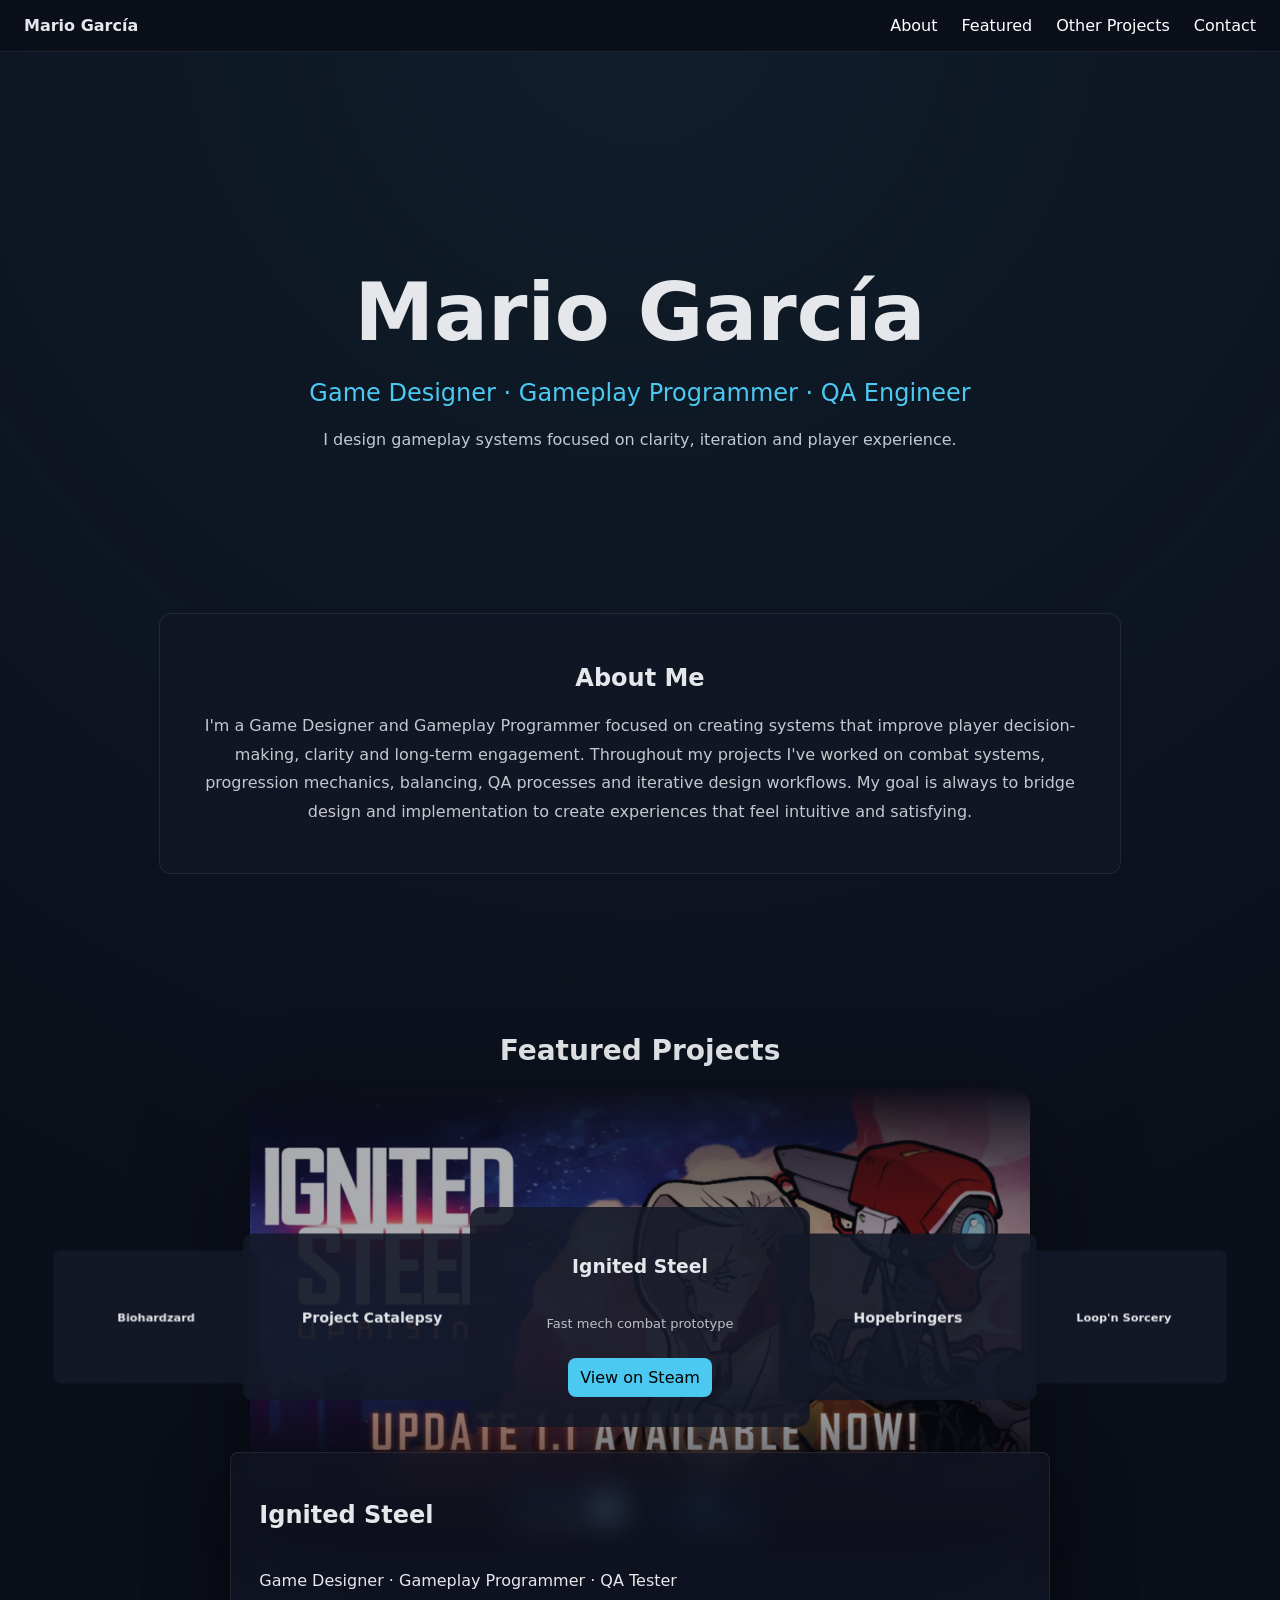
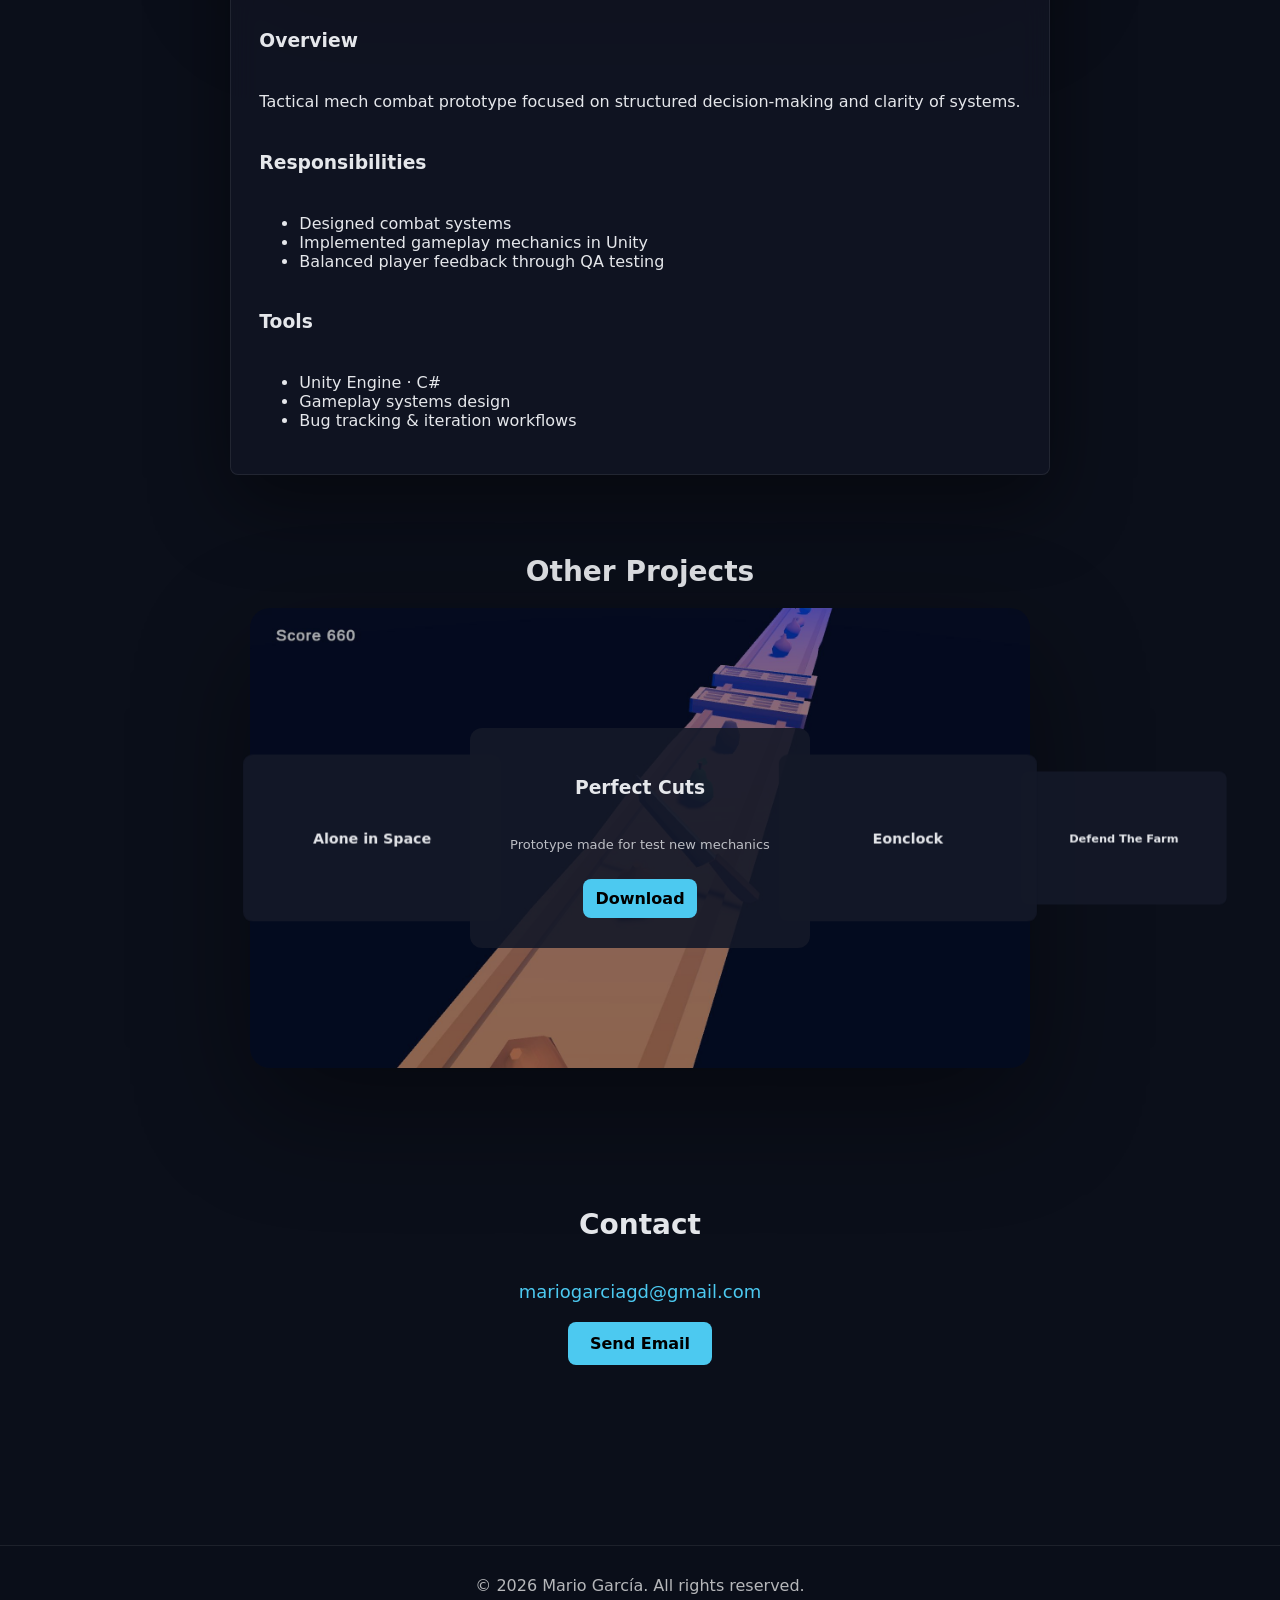
<file: index.html>
<!DOCTYPE html>
<html lang="en">
<head>
<meta charset="UTF-8">
<meta name="viewport" content="width=device-width, initial-scale=1.0">
<title>Mario García Portfolio</title>
<link rel="stylesheet" href="style.css">
</head>

<body>

<div class="bg"></div>

<nav>
  <div><b>Mario García</b></div>

  <div class="nav-links">
    <a href="#aboutMe">About</a>
    <a href="#projects">Featured</a>
    <a href="#otherProjects">Other Projects</a>
    <a href="#contact">Contact</a>
  </div>
</nav>

<section class="hero" id="aboutMe">
  <div class="content">
    <h1>Mario García</h1>
    <h2>Game Designer · Gameplay Programmer · QA Engineer</h2>
    <p>I design gameplay systems focused on clarity, iteration and player experience.</p>
  </div>
</section>

<section class="about-section">

  <h2>About Me</h2>

  <p>
    I'm a Game Designer and Gameplay Programmer focused on creating
    systems that improve player decision-making, clarity and long-term
    engagement.

    Throughout my projects I've worked on combat systems,
    progression mechanics, balancing, QA processes and
    iterative design workflows.

    My goal is always to bridge design and implementation
    to create experiences that feel intuitive and satisfying.
  </p>

</section>

<!-- FEATURED PROJECTS -->
<section class="container carousel-section" id="projects">

  <h2 class="section-title">Featured Projects</h2>

  <div class="carousel-wrapper">

    <div class="section-bg"></div>

    <div class="carousel">

      <button class="arrow left prevBtn">‹</button>

      <div class="carousel-window">

        <div class="flip-card"
          data-bg="img/ignited-steel.jpg"
          data-title="Ignited Steel"
          data-role="Game Designer · Gameplay Programmer · QA Tester"
          data-overview="Tactical mech combat prototype focused on structured decision-making and clarity of systems."
          data-resp="Designed combat systems;Implemented gameplay mechanics in Unity;Balanced player feedback through QA testing"
        >
          <div class="inner">
            <div class="front"><h3>Ignited Steel</h3></div>
            <div class="back">
              <h3>Ignited Steel</h3>
              <p>Fast mech combat prototype</p>
              <a href="https://store.steampowered.com/app/1550740/Ignited_Steel_Mech_Tactics/" target="_blank">View on Steam</a>
            </div>
          </div>
        </div>

        <div class="flip-card"
          data-bg="img/hopebringers.jpg"
          data-title="Hopebringers"
          data-role="Game Designer · Gameplay Programmer · QA Tester"
          data-overview="RPG prototype with tactical systems and structured combat design."
          data-resp="Designed turn combat;Implemented game mechanics;QA testing and iteration on gameplay balance"
        >
          <div class="inner">
            <div class="front"><h3>Hopebringers</h3></div>
            <div class="back">
              <h3>Hopebringers</h3>
              <p>RPG prototype</p>
              <a href="https://store.steampowered.com/app/1298740/Hopebringers/" target="_blank">View on Steam</a>
            </div>
          </div>
        </div>

        <div class="flip-card"
          data-bg="img/loop-sorcery.jpg"
          data-title="Loop'n Sorcery"
          data-role="Game Designer · Gameplay Programmer"
          data-overview="Lazo mechanic combat system focused on experimentation and arcade gameplay."
          data-resp="Implemented mechanics in C#;Designed gameplay iteration loops;Tested system edge cases"
        >
          <div class="inner">
            <div class="front"><h3>Loop'n Sorcery</h3></div>
            <div class="back">
              <h3>Loop'n Sorcery</h3>
              <p>Time loop mechanics</p>
              <a href="https://yokaicade.itch.io/loop-sorcery" target="_blank">View on Itch.io</a>
            </div>
          </div>
        </div>

        <div class="flip-card"
          data-bg="img/biohardzard.jpg"
          data-title="Biohardzard"
          data-role="Game Designer · Gameplay Programmer"
          data-overview="Action roguelike with topdown camera"
          data-resp="Designed game mechanics;Balanced enemy encounters;QA bug testing and iteration"
        >
          <div class="inner">
            <div class="front"><h3>Biohardzard</h3></div>
            <div class="back">
              <h3>Biohardzard</h3>
              <p>Horror prototype</p>
              <a href="https://capasito.itch.io/biohardzard" target="_blank">View on Itch.io</a>
            </div>
          </div>
        </div>

        <div class="flip-card"
          data-bg="img/project-catalepsy.jpg"
          data-title="Project Catalepsy"
          data-role="Game Designer · Gameplay Programmer"
          data-overview="Roguelike project with gore visuals"
          data-resp="Implemented basic mechanics;Coordinated team production tasks;Designed multiplayer systems"
        >
          <div class="inner">
            <div class="front"><h3>Project Catalepsy</h3></div>
            <div class="back">
              <h3>Project Catalepsy</h3>
              <p>Online horror project</p>
              <a href="https://catalepsygame.com/" target="_blank">View Webpage</a>
            </div>
          </div>
        </div>

      </div>

      <button class="arrow right nextBtn">›</button>

    </div>
  </div>

  <div class="project-detail" id="projectDetail">
    <h2 id="detailTitle"></h2>
    <p id="detailRole"></p>

    <h3>Overview</h3>
    <p id="detailOverview"></p>

    <h3>Responsibilities</h3>
    <ul id="detailResponsibilities"></ul>  

    <h3>Tools</h3>
    <ul>
      <li>Unity Engine · C#</li>
      <li>Gameplay systems design</li>
      <li>Bug tracking & iteration workflows</li>
    </ul>
  </div>

</section>

<!-- OTHER PROJECTS -->
<section class="container" id="otherProjects">

  <h2 class="section-title">Other Projects</h2>

  <div class="carousel-wrapper">

    <div class="section-bg"></div>

    <div class="carousel">

      <button class="arrow left prevBtn">‹</button>

      <div class="carousel-window">

        <div class="flip-card"
          data-bg="img/perfectCuts.jpg"
        >
          <div class="inner">
            <div class="front"><h3>Perfect Cuts</h3></div>
            <div class="back">
              <h3>Perfect Cuts</h3>
              <p>Prototype made for test new mechanics</p>
              <a href="https://github.com/mariogarciagd/portfolio/releases/latest/download/PerfectCuts.zip" download class="download-btn">Download</a>
            </div>
          </div>
        </div>

        <div class="flip-card"
          data-bg="img/eongate.jpg"
        >
          <div class="inner">
            <div class="front"><h3>Eonclock</h3></div>
            <div class="back">
              <h3>Eonclock</h3>
              <p>Prototype made in Eongate</p>
              <a href="https://github.com/mariogarciagd/portfolio/releases/download/Eongate/Eongate.zip" download class="download-btn">Download</a>
            </div>
          </div>
        </div>
		
		<div class="flip-card"
          data-bg="img/defend-farm.jpg"
        >
          <div class="inner">
            <div class="front"><h3>Defend The Farm</h3></div>
            <div class="back">
              <h3>Defend The Farm</h3>
              <p>Defend the farm while you improve it</p>
              <a href="https://github.com/mariogarciagd/portfolio/releases/download/DefendFarm/DefendTheFarm.zip" download class="download-btn">Download</a>
            </div>
          </div>
        </div>

      
        <div class="flip-card"
          data-bg="img/alone-space.jpg"
        >
          <div class="inner">
            <div class="front"><h3>Alone in Space</h3></div>
            <div class="back">
              <h3>Alone in Space</h3>
              <p>Prototype made in an Unity course</p>
              <a href="https://github.com/mariogarciagd/portfolio/releases/download/AloneSpace/AloneInSpace.zip" download class="download-btn">Download</a>
            </div>
          </div>
        </div>


      </div>

      <button class="arrow right nextBtn">›</button>

    </div>
  </div>

</section>


<section class="container" id="contact">
  <div class="content">

    <h2 class="section-title">Contact</h2>

    <a class="contact-email" href="mailto:mariogarciagd@gmail.com">
      mariogarciagd@gmail.com
    </a>

    <a class="button" href="mailto:mariogarciagd@gmail.com">
      Send Email
    </a>

  </div>
</section>

<footer>
  © 2026 Mario García. All rights reserved.
</footer>

<script src="script.js"></script>
</body>
</html>
</file>
<file: style.css>
:root {
  --bg: #0b0f1a;
  --panel: #111827;
  --text: #e5e7eb;
  --accent: #4cc9f0;
}

body {
  margin: 0;
  font-family: system-ui;

  background:
    radial-gradient(
      circle at top,
      rgba(76,201,240,0.08),
      transparent 40%
    ),
    var(--bg);

  color: var(--text);
}

nav {
  position: fixed;
  top: 0;
  left: 0;
  width: 100%;
  z-index: 1000;

  display: flex;
  justify-content: space-between;
  align-items: center;

  padding: 16px 24px;
  box-sizing: border-box;

  background: rgba(11,15,26,0.95);
  backdrop-filter: blur(10px);
  border-bottom: 1px solid rgba(255,255,255,0.08);
}

.nav-links {
  display: flex;
  gap: 24px;
}

.nav-links a {
  color: white;
  text-decoration: none;
  transition: 0.25s;
}

.nav-links a:hover {
  color: var(--accent);
}

html {
  scroll-behavior: smooth;
}

body {
  padding-top: 80px;
}

.hero {
  text-align: center;
  padding: 120px 20px 80px;
}

.hero h1 {
  font-size: clamp(3rem, 8vw, 5rem);
  margin-bottom: 10px;
}

.hero h2 {
  color: var(--accent);
  font-weight: 500;
  margin-bottom: 20px;
}

.hero p {
  max-width: 700px;
  margin: auto;
  opacity: 0.85;
  line-height: 1.6;
}

.about-section {
  max-width: 900px;
  margin: 80px auto;
  padding: 30px;
  text-align: center;

  background: rgba(20,25,40,0.55);
  border: 1px solid rgba(255,255,255,0.08);
  border-radius: 12px;

  backdrop-filter: blur(10px);
}

.about-section p {
  line-height: 1.8;
  opacity: 0.85;
}

.content {
  max-width: 1100px;
  margin: 0 auto;
}

.grid {
  display: grid;
  grid-template-columns: repeat(auto-fit, minmax(220px, 1fr));
  gap: 18px;
}

.card {
  background: rgba(20,25,40,0.85);
  padding: 18px;
  border-radius: 12px;
}

/* =========================
   CARRUSEL BASE
========================= */

.carousel-section {
  position: relative;
  min-height: 720px;
  display: flex;
  flex-direction: column;
  align-items: center;
  justify-content: center;
}

.section-title {
  margin-top: 80px;  
  text-align: center;
  width: 100%;
  margin-bottom: 40px;
  font-size: 28px;
}

.carousel-wrapper {
  position: relative;
  width: 100%;
  display: flex;
  justify-content: center;
}

.section-bg {
  position: absolute;
  top: 50%;
  left: 50%;
  width: 780px;
  height: 460px;
  transform: translate(-50%, -50%);
  border-radius: 20px;
  background-size: cover;
  background-position: center;
  opacity: 0.65;
  box-shadow: 0 40px 120px rgba(0,0,0,0.65);
  transition: all 0.5s ease;
}

.carousel {
  position: relative;
  width: 100%;
  height: 420px;
  display: flex;
  justify-content: center;
  align-items: center;
}

.carousel-window {
  width: 100%;
  height: 100%;
  position: relative;
  perspective: 1500px;
}

.flip-card {
  position: absolute;
  top: 50%;
  left: 50%;
  width: 340px;
  height: 220px;
  transform-style: preserve-3d;
  opacity: 0;
  transition: transform 0.6s ease, opacity 0.3s ease;
  cursor: pointer;
}

.flip-card.visible {
  opacity: 1;
}

.flip-card:hover {
  filter: brightness(1.15);
}

.inner {
  width: 100%;
  height: 100%;
  position: relative;
  transform-style: preserve-3d;
  transition: transform 0.6s ease;
}

.flip-card.flipped .inner {
  transform: rotateY(180deg);
}

.front, .back {
  position: absolute;
  inset: 0;
  backface-visibility: hidden;
  border-radius: 12px;
  display: flex;
  align-items: center;
  justify-content: center;
  background: rgba(20,25,40,0.9);
}

.back {
  transform: rotateY(180deg);
  flex-direction: column;
  gap: 8px;
  padding: 14px;
  text-align: center;
}

.back p {
  font-size: 13px;
  opacity: 0.8;
}

.back a {
  margin-top: 6px;
  padding: 10px 12px;
  background: var(--accent);
  color: black;
  text-decoration: none;
  border-radius: 8px;
}

.arrow {
  position: absolute;
  top: 50%;
  transform: translateY(-50%);
  background: rgba(20,25,40,0.9);
  border: none;
  color: white;
  font-size: 28px;
  padding: 10px 14px;
  border-radius: 8px;
  cursor: pointer;
  z-index: 10;
}

.arrow.left 
{
  left: 50%;
  margin-left: -700px;
}

.arrow.right 
{
  right: 50%;
  margin-right: -700px;
}

.arrow:hover {
  background: var(--accent);
  color: black;
}

/* DETAIL PANEL SOLO FEATURED */
.project-detail 
{
  margin-top: -75px;  
  position: relative;
  z-index: 5;
  max-width: 950px;
  padding: 28px;
  background: rgba(20,25,40,0.55);
  border: 1px solid rgba(255,255,255,0.08);
  border-radius: 8px;
  display: none;
  flex-direction: column;
  gap: 6px;
  backdrop-filter: blur(14px);
  box-shadow: 0 30px 80px rgba(0,0,0,0.45);
  opacity: 0;
  transition: all 0.35s ease;
}

.project-detail.active {
  display: flex;
  opacity: 1;
}

#contact {
  text-align: center;
  padding: 80px 20px;
}

.contact-email {
  display: block;
  margin: 20px 0;
  color: var(--accent);
  font-size: 18px;
  text-decoration: none;
}

.contact-email:hover {
  text-decoration: underline;
}

.button {
  display: inline-block;
  padding: 12px 22px;
  border-radius: 8px;
  background: var(--accent);
  color: black;
  text-decoration: none;
  font-weight: bold;
}

footer {
  margin-top: 100px;
  padding: 30px;

  text-align: center;

  background: rgba(11,15,26,0.95);
  backdrop-filter: blur(10px);

  border-top: 1px solid rgba(255,255,255,0.08);

  color: rgba(255,255,255,0.7);
}

@media (max-width: 900px) {

  body {
    padding-top: 110px;
  }

  nav {
    flex-direction: column;
    gap: 10px;
    padding: 12px;
  }

  .nav-links {
    flex-wrap: wrap;
    justify-content: center;
    gap: 12px;
    font-size: 14px;
  }

  .hero {
    padding: 80px 20px 60px;
  }

  .hero h2 {
    font-size: 18px;
  }

  .about-section {
    margin: 40px 15px;
    padding: 20px;
  }

  .section-title {
    margin-top: 40px;
  }

  .section-bg {
    width: 95%;
    height: 260px;
  }

  .carousel {
    height: 320px;
  }

  .flip-card {
    width: 240px;
    height: 160px;
  }

  .arrow {
    font-size: 22px;
    padding: 8px 12px;
  }

  .arrow.left {
    left: 10px;
    margin-left: 0;
  }

  .arrow.right {
    right: 10px;
    margin-right: 0;
  }

  .project-detail {
    margin: 15px;
    padding: 18px;
  }

  .project-detail ul {
    padding-left: 20px;
  }

  footer {
    margin-top: 50px;
  }
}

.download-btn {
  display: inline-block;
  padding: 10px 12px;
  background: var(--accent);
  color: black;
  border-radius: 8px;
  text-decoration: none;
  font-weight: bold;
}
</file>
